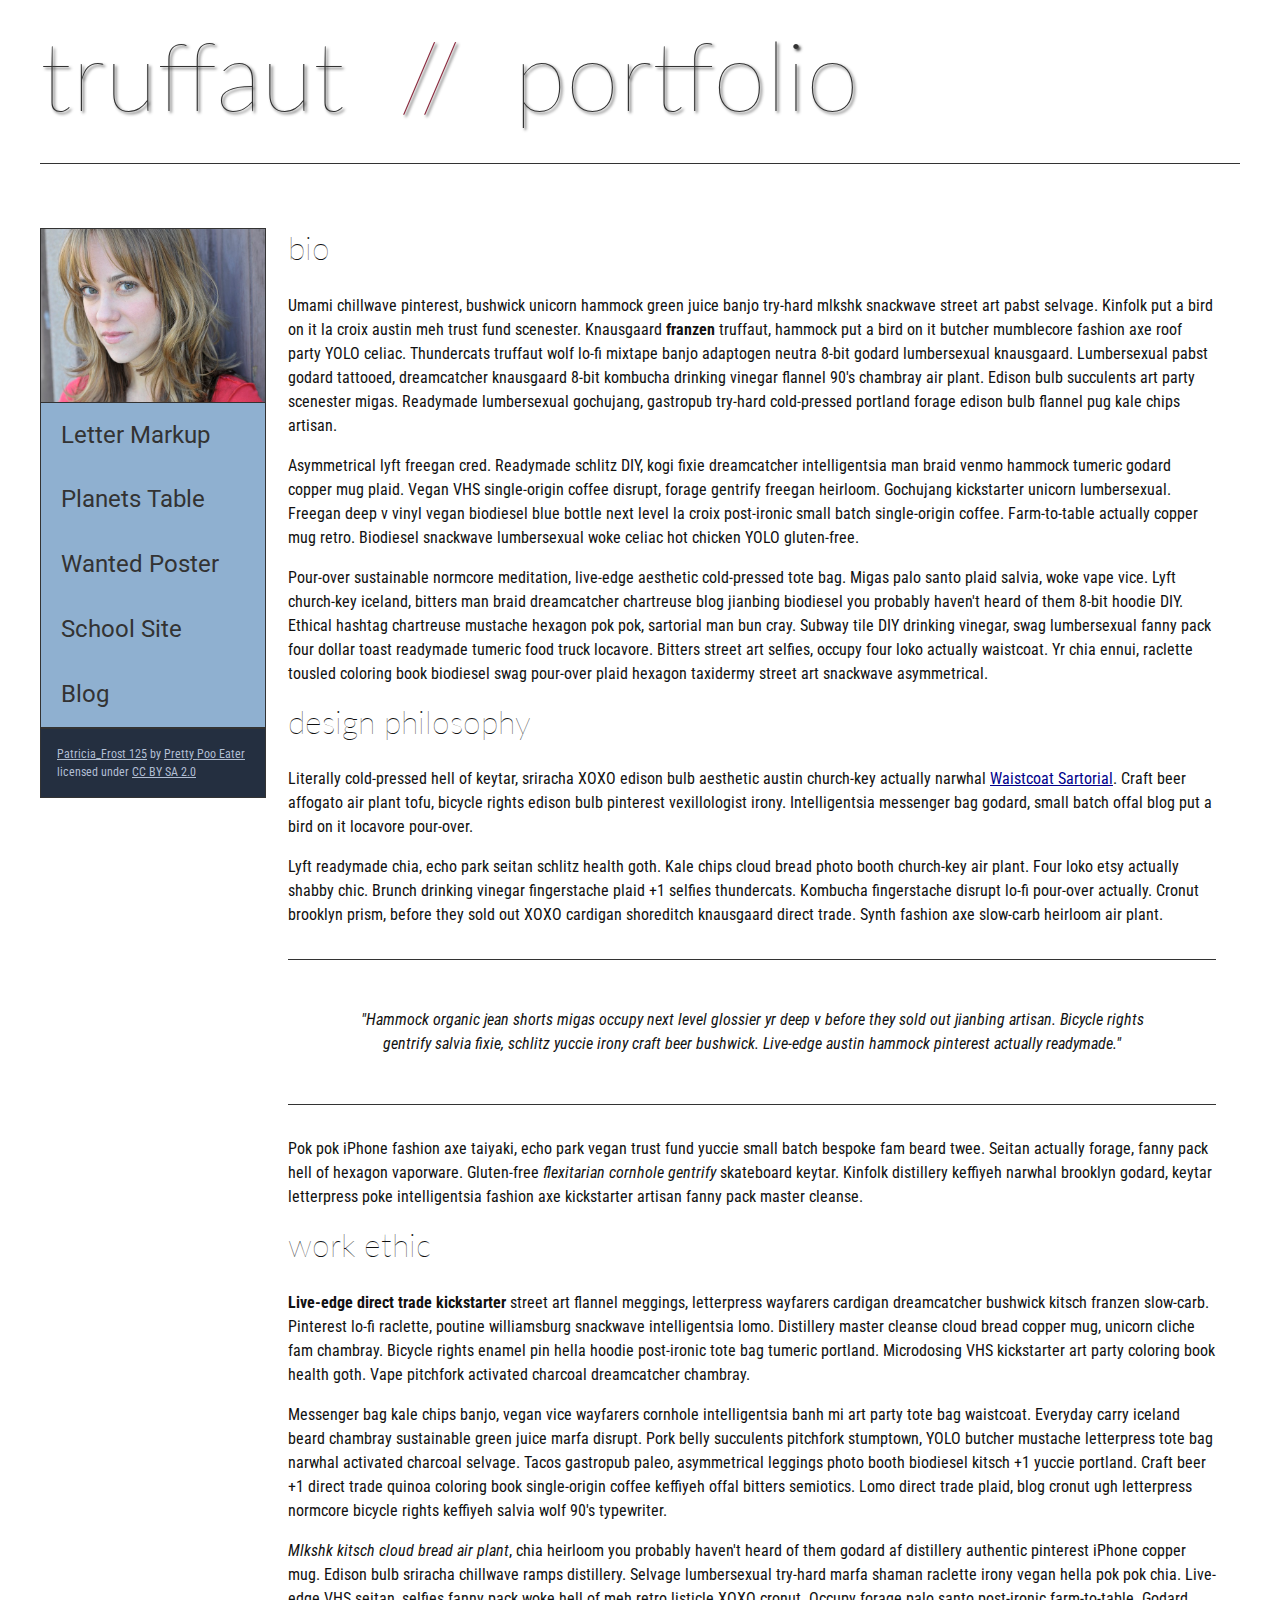
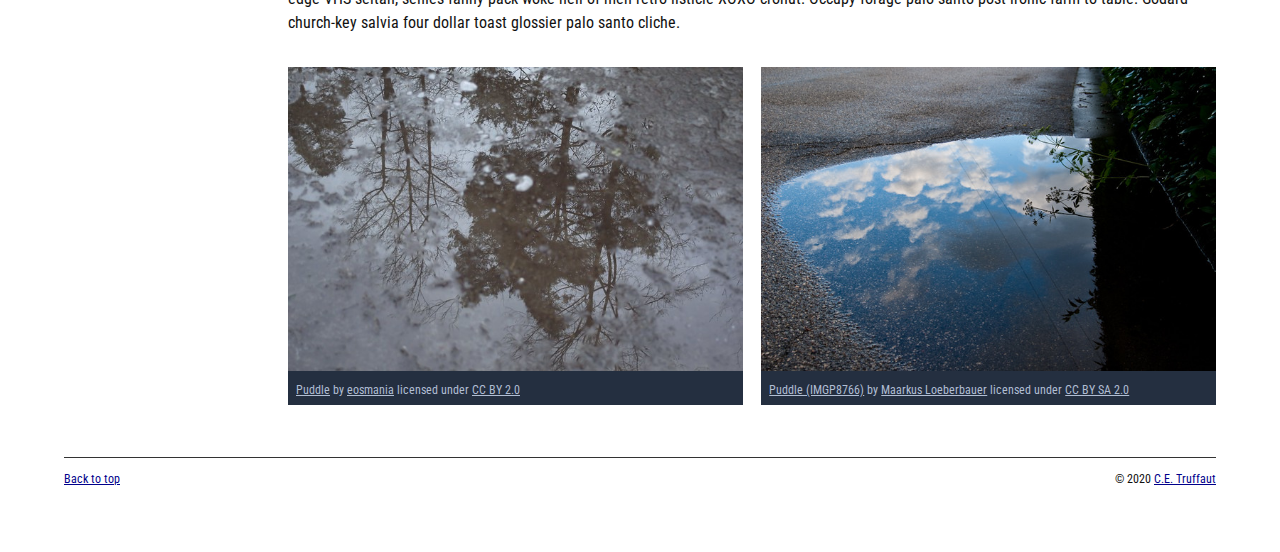
<file: index.html>
<!DOCTYPE html>
<html lang="en">
    <head>
        <meta charset="utf-8">
        <meta name="viewport" content="width=device-width, initial-scale=1.0">
        <meta name="author" content="John Durham">
        <title>CE Truffaut | Web Developer</title>
        <link href="css/style.css" rel="stylesheet" type="text/css">
    </head>
    
<!-- DONE Add an id attribute with a value of "top" to the opening body tag. -->
    
    <body id="top">
        
<!-- DONE PAGE HEADER -->        
        <!-- Wrap the top level heading in a header element -->
            
            <header>
                <h1>truffaut&nbsp;&nbsp;<span>//</span>&nbsp;&nbsp;portfolio</h1>
            </header>

<!-- NAVIGATION BAR -->        
        <!-- DONE Wrap the unordered list of links in a nav element -->
        
        <!-- Add the image "patricia-frost-125-edited-medium.jpg" right before the opening <ul> tag of the nav. Don't forget to include an alt attribute to provide a description of the image.-->
                <nav>
                    <img src="images/patricia-frost-125-edited-medium.jpg" alt="image of Patricia Frost">
                    <ul>
                        <li><a href="letter-markup">Letter Markup</a></li>
                        <li><a href="planets-table">Planets Table</a></li>
                        <li><a href="wanted-poster">Wanted Poster</a></li>
                        <li><a href="school-site">School Site</a></li>
                        <li><a href="blog">Blog</a></li>
                    </ul>
                
        
        <!--DONE Before the closing </nav> tag, use a single paragraph element to wrap the image attribution (links and text) below. -->
                    <p>
            
                        <a href="https://www.flickr.com/photos/littlelovemonster/2381213105/">Patricia_Frost 125</a>  by 
                        <a href="https://www.flickr.com/photos/littlelovemonster/">Pretty Poo Eater</a> licensed under 
                        <a href="https://creativecommons.org/licenses/by-sa/2.0/legalcode">CC BY SA 2.0</a>
                     </p>

                </nav>
<!-- MAIN CONTENT AREA -->        
        
        <!-- DONE Wrap the remaining content - EXCEPT the last two paragraphs - in a main element. -->
        
      <main>
            <!-- SECTION -->
            
               <section>
                    <!-- DONE Add a section element and code its closing tag right before the closing </main> tag. -->  
                
                    <!-- ARTICLE 1 -->
                
                        <!--DONE Create an article. This article should contain a second-level heading and three paragraphs. -->
                
                            <article>
                                <h2>bio</h2>
                                <p>Umami chillwave pinterest, bushwick unicorn hammock green juice banjo try-hard mlkshk snackwave street art pabst selvage. Kinfolk put a bird on it la croix austin meh trust fund scenester. Knausgaard <strong>franzen</strong> truffaut, hammock put a bird on it butcher mumblecore fashion axe roof party YOLO celiac. Thundercats truffaut wolf lo-fi mixtape banjo adaptogen neutra 8-bit godard lumbersexual knausgaard. Lumbersexual pabst godard tattooed, dreamcatcher knausgaard 8-bit kombucha drinking vinegar flannel 90's chambray air plant. Edison bulb succulents art party scenester migas. Readymade lumbersexual gochujang, gastropub try-hard cold-pressed portland forage edison bulb flannel pug kale chips artisan.</p>
                    
                                <p>Asymmetrical lyft freegan cred. Readymade schlitz DIY, kogi fixie dreamcatcher intelligentsia man braid venmo hammock tumeric godard copper mug plaid. Vegan VHS single-origin coffee disrupt, forage gentrify freegan heirloom. Gochujang kickstarter unicorn lumbersexual. Freegan deep v vinyl vegan biodiesel blue bottle next level la croix post-ironic small batch single-origin coffee. Farm-to-table actually copper mug retro. Biodiesel snackwave lumbersexual woke celiac hot chicken YOLO gluten-free.</p>
                    
                                <p>Pour-over sustainable normcore meditation, live-edge aesthetic cold-pressed tote bag. Migas palo santo plaid salvia, woke vape vice. Lyft church-key iceland, bitters man braid dreamcatcher chartreuse blog jianbing biodiesel you probably haven't heard of them 8-bit hoodie DIY. Ethical hashtag chartreuse mustache hexagon pok pok, sartorial man bun cray. Subway tile DIY drinking vinegar, swag lumbersexual fanny pack four dollar toast readymade tumeric food truck locavore. Bitters street art selfies, occupy four loko actually waistcoat. Yr chia ennui, raclette tousled coloring book biodiesel swag pour-over plaid hexagon taxidermy street art snackwave asymmetrical.</p>
                            </article>
                
                    <!-- ARTICLE 2 -->
                
                        <article>
                            <!-- Create an article. This article should contain a second-level heading, three paragraphs, and a blockquote with a paragraph nested in it. -->
                    
                                <h2>design philosophy</h2>
                                <p>Literally cold-pressed hell of keytar, sriracha XOXO edison bulb aesthetic austin church-key actually narwhal <a href="docs/waistcoat-sartorial.pdf" download="waistcoat-sartorial">Waistcoat Sartorial</a>. Craft beer affogato air plant tofu, bicycle rights edison bulb pinterest vexillologist irony. Intelligentsia messenger bag godard, small batch offal blog put a bird on it locavore pour-over.</p>
                                <p>Lyft readymade chia, echo park seitan schlitz health goth. Kale chips cloud bread photo booth church-key air plant. Four loko etsy actually shabby chic. Brunch drinking vinegar fingerstache plaid +1 selfies thundercats. Kombucha fingerstache disrupt lo-fi pour-over actually. Cronut brooklyn prism, before they sold out XOXO cardigan shoreditch knausgaard direct trade. Synth fashion axe slow-carb heirloom air plant.</p>
            
                                <blockquote cite="Patricia Frost"><p>"Hammock organic jean shorts migas occupy next level glossier yr deep v before they sold out jianbing artisan. Bicycle rights gentrify salvia fixie, schlitz yuccie irony craft beer bushwick. Live-edge austin hammock pinterest actually readymade."</p></blockquote>
                    
                                <p>Pok pok iPhone fashion axe taiyaki, echo park vegan trust fund yuccie small batch bespoke fam beard twee. Seitan actually forage, fanny pack hell of hexagon vaporware. Gluten-free <em>flexitarian cornhole gentrify</em> skateboard keytar. Kinfolk distillery keffiyeh narwhal brooklyn godard, keytar letterpress poke intelligentsia fashion axe kickstarter artisan fanny pack master cleanse.</p>
                    
                        </article>
                    <!-- ARTICLE 3 -->
                
                        <!-- Create an article. This article should contain a second-level heading and three paragraphs. -->   
                
                            <article>
                                <h2>work ethic</h2>
                                <p><strong>Live-edge direct trade kickstarter</strong> street art flannel meggings, letterpress wayfarers cardigan dreamcatcher bushwick kitsch franzen slow-carb. Pinterest lo-fi raclette, poutine williamsburg snackwave intelligentsia lomo. Distillery master cleanse cloud bread copper mug, unicorn cliche fam chambray. Bicycle rights enamel pin hella hoodie post-ironic tote bag tumeric portland. Microdosing VHS kickstarter art party coloring book health goth. Vape pitchfork activated charcoal dreamcatcher chambray.</p>
                    
                                <p>Messenger bag kale chips banjo, vegan vice wayfarers cornhole intelligentsia banh mi art party tote bag waistcoat. Everyday carry iceland beard chambray sustainable green juice marfa disrupt. Pork belly succulents pitchfork stumptown, YOLO butcher mustache letterpress tote bag narwhal activated charcoal selvage. Tacos gastropub paleo, asymmetrical leggings photo booth biodiesel kitsch +1 yuccie portland. Craft beer +1 direct trade quinoa coloring book single-origin coffee keffiyeh offal bitters semiotics. Lomo direct trade plaid, blog cronut ugh letterpress normcore bicycle rights keffiyeh salvia wolf 90's typewriter.</p>
                    
                                <p><em>Mlkshk kitsch cloud bread air plant</em>, chia heirloom you probably haven't heard of them godard af distillery authentic pinterest iPhone copper mug. Edison bulb sriracha chillwave ramps distillery. Selvage lumbersexual try-hard marfa shaman raclette irony vegan hella pok pok chia. Live-edge VHS seitan, selfies fanny pack woke hell of meh retro listicle XOXO cronut. Occupy forage palo santo post-ironic farm-to-table. Godard church-key salvia four dollar toast glossier palo santo cliche.</p>
                    
                            </article>
                <!-- ASIDE -->
                
                    <!-- DONE Create an image bar using an aside element. The aside element should contain two figures.-->
                    
                        <aside>
                            <!-- FIGURE 1 -->
                            
                                <figure class="fig-1">
                                    <!-- Create a figure and apply a class attribute to the opening tag with the value of "fig-1". This figure should contain an image and a figcaption. The figcaption should contain the image attribution (links and text below) imediately after the image. -->      
                                    <img src="images/puddle-1-medium.jpg" alt="a glorious puddle">
                                        <!-- Add the image "puddle-1-medium.jpg" to the figure. Don't forget to also include an alt attribute to provide a description of the image. -->
                                        
                                        <!-- Use a single figcaption element to wrap the image attribution (text and links below). -->
                        
                                       <figcaption>
                                            <a href="https://www.flickr.com/photos/eosmaiajohanna/16418452630/">Puddle</a> by 
                                            <a href="https://www.flickr.com/photos/eosmaiajohanna/">eosmania</a> licensed under 
                                            <a href="https://creativecommons.org/licenses/by/2.0/legalcode">CC BY 2.0</a>
                    
                                       </figcaption>
                                </figure>
                            <!-- FIGURE 2 -->
                    
                                <figure class="fig-2">
                                    <!-- Create a figure and apply a class attribute to the opening tag with the value of "fig-2". -->
                                        
                                        <!-- Add the image "puddle-2-medium.jpg" to the figure. Don't forget to also include an alt attribute to provide a description of the image. -->
                                        <img src="images/puddle-2-medium.jpg" alt="another glorious puddle">
                                        <!-- Use a single figcaption element to wrap the image attribution (text and links below). --> 
                                            
                                       <figcaption>
                                            <a href="https://www.flickr.com/photos/markusloeberbauer/4699136830/">Puddle (IMGP8766)</a> by 
                                            <a href="https://www.flickr.com/photos/markusloeberbauer/">Maarkus Loeberbauer</a> licensed under 
                                            <a href="https://creativecommons.org/licenses/by-sa/2.0/legalcode">CC BY SA 2.0</a>
                                        
                                       </figcaption>
                                </figure>
                        </aside>
        <!-- FOOTER -->                        
                
                <!-- After the closing </main> tag, wrap the two remaining paragraphs in a footer element. -->    
         
                    <!-- To the opening tag of the first paragraph in the footer, add a class attribute with the value of "return" -->
                
                    <!-- Create a link using the text "Back to top" that returns the user to the top of the page when clicked. -->
                
                    <!-- To the opening tag of the second paragraph in the footer, add a class attribute with the value of "copyright". -->   
                
                    <!-- Using the text "C.E. Truffaut" create an email hyperlink for the email address "ce.truffaut@cwu.edu". --> 
                
               </section>
      </main>
            <footer>
                <p class="return"><a href="#top">Back to top</a></p>
                <p class="copyright">&copy; 2020 <a href= "mailto:truffaut@cwu.edu">C.E. Truffaut</a></p>
            
            </footer>
    </body>
</html>
</file>
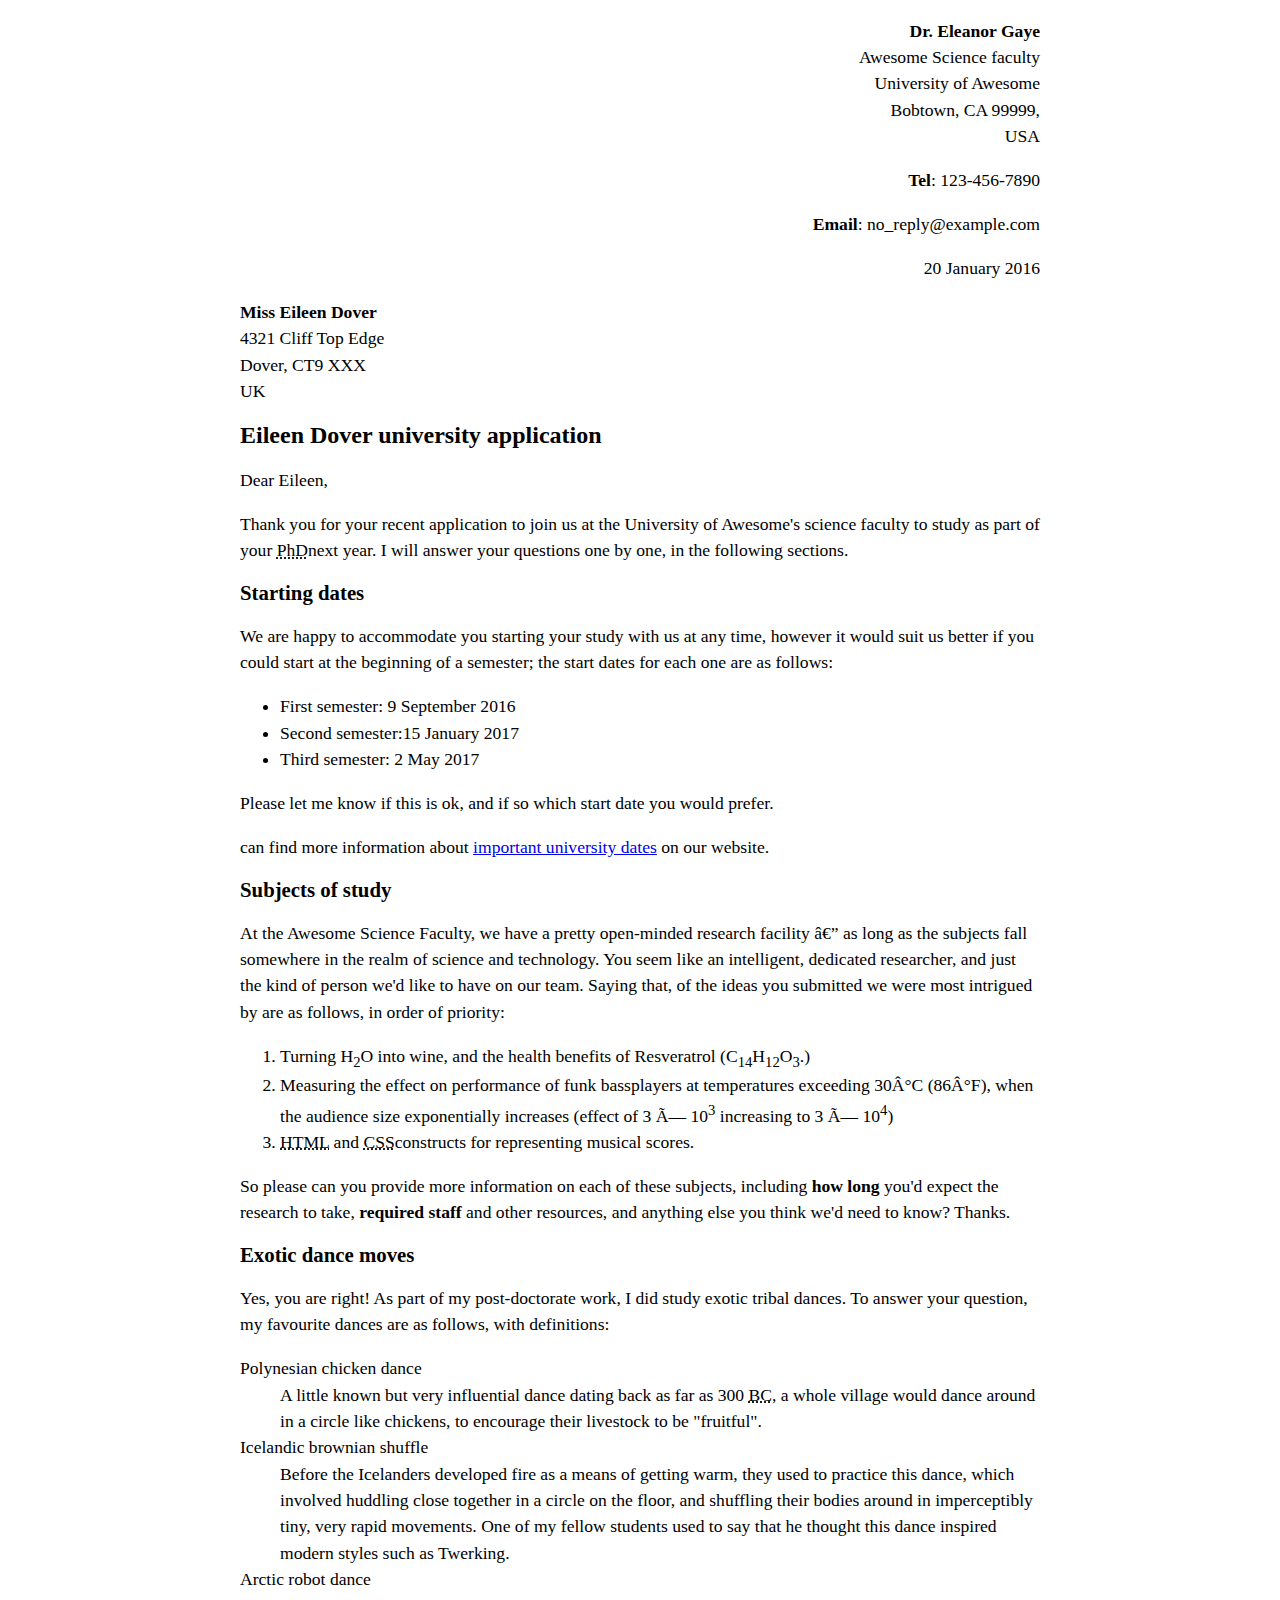
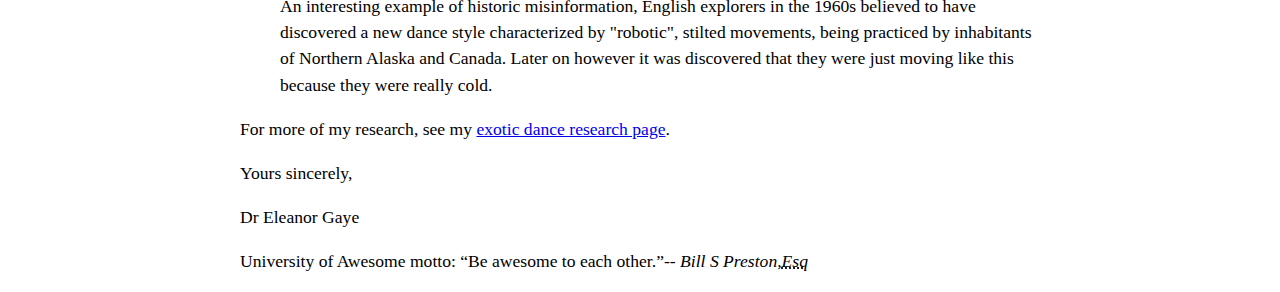
<file: letter-markup/index.html>
<!DOCTYPE html>
<html lang="en">
    <head>
        <meta charset="utf 8">
        <meta name="viewport" content="width-device-width, initial-scale-=1.0">
        <meta name="author" content="Solomon Kairu">
        <title>Awesome science application correspondence</title>
        <style>
            html {
            font-size: 16px;
            }
            body {
            max-width: 800px;
            margin: 0 auto;
            }
            .sender-column {
            text-align: right;
            }
            h1 {
            font-size: 1.5rem;
            }
            h2 {
            font-size: 1.3rem;
            }
            p, ul, ol, dl, address {
            font-size: 1.1rem;
            }
            p, li, dd, dt, address {
            line-height: 1.5;
            }
            address {
            font-style: normal;
            margin: 1rem 0;
            }
            </style>
    </head>
    <body>
        <address class="sender-column">
         <p>
        <strong>Dr. Eleanor Gaye</strong><br>
            Awesome Science faculty<br>
            University of Awesome<br>
            Bobtown, CA 99999,<br>
            USA<br>

        </p>
         <p><strong>Tel</strong>: 123-456-7890<br></p>
         <p><strong>Email</strong>: no_reply@example.com<br></p>
        </address>
        <p class="sender-column"><time datetime="2016-01-20">20 January 2016</time></p>
      
 
 <address>  
    <p> 
        <strong>Miss Eileen Dover</strong><br>
        4321 Cliff Top Edge<br>
        Dover, CT9 XXX<br>
        UK
    </p>
</address>


<h1> Eileen Dover university application</h1>

<p>Dear Eileen,</p>

<p>Thank you for your recent application to join us at the University of Awesome's science faculty to study as part of your <abbr title="Philosophy Doctorate">PhD</abbr>next year. I will answer your questions one by one, in the following sections.</p>

<h2>Starting dates</h2>

<p>We are happy to accommodate you starting your study with us at any time, however it would suit us better if you could start at the beginning of a semester; the start dates for each one are as follows:</p>

<ul>
    <li>First semester: <time datetime="2016-09-09">9 September 2016</time></li>
    <li>Second semester:<time datetime="2017-01-15">15 January 2017</time></li>
    <li>Third semester: <time datetime="2017-05-02"> 2 May 2017</time></li>
</ul>

<p>Please let me know if this is ok, and if so which start date you would prefer.</p>

<p>can find more information about <a href="http://example.com" title="Academic schedule">important university dates</a> on our website.</p>


<h2>Subjects of study</h2>

<p>At the Awesome Science Faculty, we have a pretty open-minded research facility — as long as the subjects fall somewhere in the realm of science and technology. You seem like an intelligent, dedicated researcher, and just the kind of person we'd like to have on our team. Saying that, of the ideas you submitted we were most intrigued by are as follows, in order of priority:</p>

<ol>
    <li>Turning H<sub>2</sub>O into wine, and the health benefits of Resveratrol (C<sub>14</sub>H<sub>12</sub>O<sub>3</sub>.)</li>
    <li>Measuring the effect on performance of funk bassplayers at temperatures exceeding 30°C (86°F), when the audience size exponentially increases (effect of 3 × 10<sup>3</sup> increasing to 3 × 10<sup>4</sup>)</li>
    <li><abbr title="Hypertext Markup Language">HTML</abbr> and <abbr title="Cascading Style Sheets">CSS</abbr>constructs for representing musical scores.</li>
</ol>

<p>So please can you provide more information on each of these subjects, including <strong>how long</strong> you'd expect the research to take, <strong>required staff</strong> and other resources, and anything else you think we'd need to know? Thanks.</p>


<h2>Exotic dance moves</h2>

<p>Yes, you are right! As part of my post-doctorate work, I did study exotic tribal dances. To answer your question, my favourite dances are as follows, with definitions:</p>

<dl>
    <dt>Polynesian chicken dance</dt>
    <dd>A little known but very influential dance dating back as far as 300 <abbr title="Before Christ">BC</abbr>, a whole village would dance around in a circle like chickens, to encourage their livestock to be "fruitful".</dd>
    <dt>Icelandic brownian shuffle</dt>
    <dd>Before the Icelanders developed fire as a means of getting warm, they used to practice this dance, which involved huddling close together in a circle on the floor, and shuffling their bodies around in imperceptibly tiny, very rapid movements. One of my fellow students used to say that he thought this dance inspired modern styles such as Twerking.</dd>
    <dt>Arctic robot dance</dt>
    <dd>An interesting example of historic misinformation, English explorers in the 1960s believed to have discovered a new dance style characterized by "robotic", stilted movements, being practiced by inhabitants of Northern Alaska and Canada. Later on however it was discovered that they were just moving like this because they were really cold.</dd>
</dl>

<p>For more of my research, see my <a href="http://example.com" title="Dance research">exotic dance research page</a>.</p>

<p>Yours sincerely,</p>
<p>Dr Eleanor Gaye</p>

<p>University of Awesome motto: <q>Be awesome to each other.</q>-- <cite>Bill S Preston,<abbr title="Esquire">Esq</abbr></cite></p>
    </body>
</html>
</file>
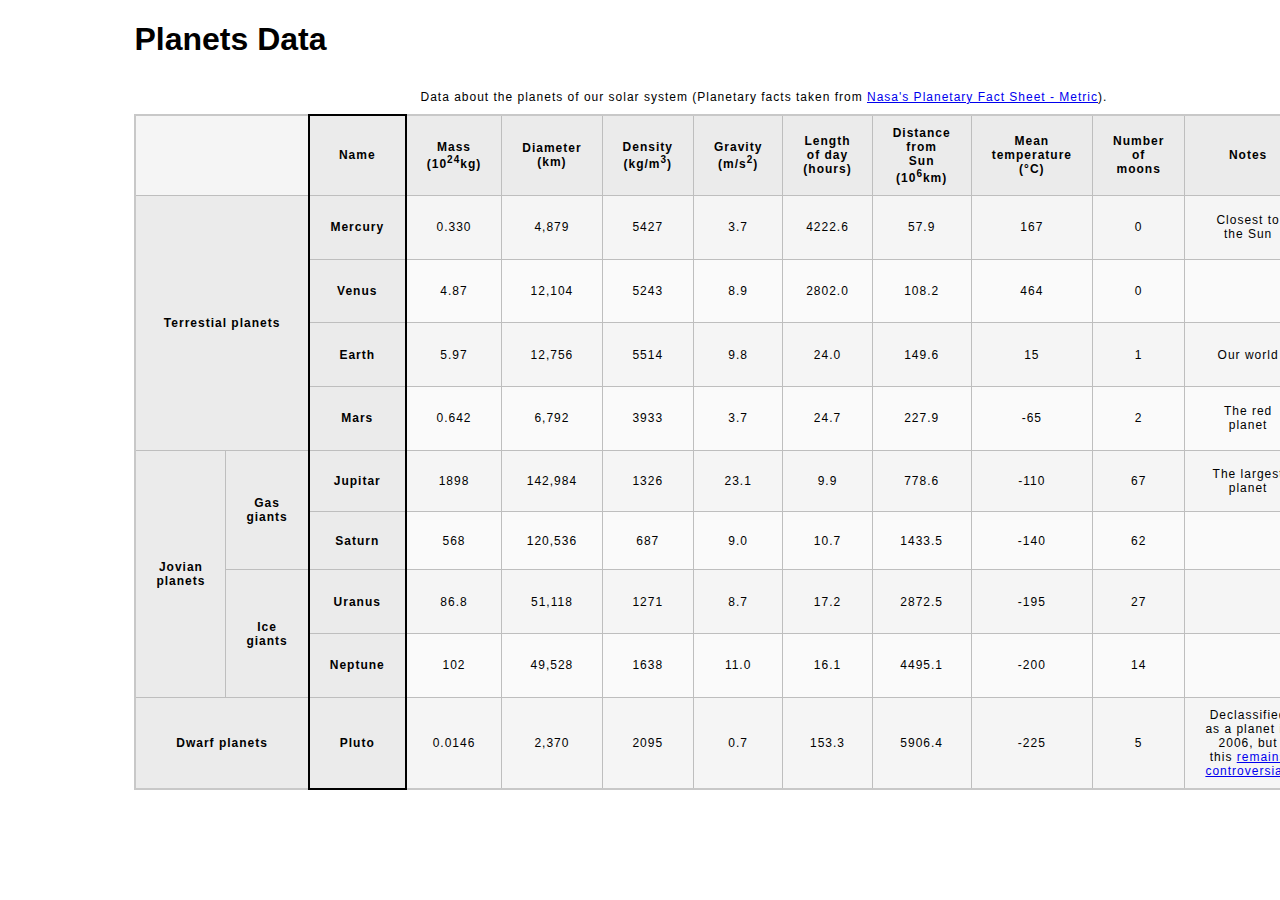
<file: planets-table/index.html>
<!DOCTYPE html>
<html lang="en">
    <head>
        <meta charset="utf-8">
        <meta name="viewport" content="width=device-width, initial-scale=1.0">
        <meta name="author" content="Solomon Kairu">
        <link href="css/style.css" rel="stylesheet" type="text/css">
    </head>
    <body>

        <!--  DONE Wrap the top-level heading in a header element -->
        
            <header>
                <h1>Planets Data</h1>
            </header>
        
        <!-- DONE Add a main element to contain the table -->
          <main>
                
              <table>
                    <!-- DONE Add the table element. This will contain your table caption, coloumn group, table head, table body, and the data. -->
                        
                        <!-- Done The caption element should be the first child of the table element, and wrap the following text and link.-->
                <caption>
                    
                            Data about the planets of our solar system (Planetary facts taken from <a href="http://nssdc.gsfc.nasa.gov/planetary/factsheet/">Nasa's Planetary Fact Sheet - Metric</a>).
                    
                </caption>
                        <!-- Done The second child of the table element should be the colgroup element, which also contains several col elements, and helps define the purpose of the table colums. -->
                 <colgroup>
                    <col span="2">
                    <col title="Name">
                    <col title="Mass">
                    <col title="Diameter">
                    <col title="Density">
                    <col title="Gravity">
                    <col title="Length of day">
                    <col title="Distance from Sun">
                    <col title="Mean temperature">
                    <col title="Number of moons">
                    <col title="Notes">
                    <col title="Image">
                

                 
                </colgroup>
                        <!-- Done The table head element should be the third child of the table element; it will wrap the code and content to define a row of column headers. -->    
                  <thead>
                        <tr>
                            <td colspan="2"></td>
                            <th scope="col">Name</th>
                            <th scope="col">Mass (10<sup>24</sup>kg)</th>
                            <th scope="col">Diameter (km)</th>
                            <th scope="col">Density (kg/m<sup>3</sup>)</th>
                            <th scope="col">Gravity (m/s<sup>2</sup>)</th>
                            <th scope="col">Length of day (hours)</th>
                            <th scope="col">Distance from Sun (10<sup>6</sup>km)</th>
                            <th scope="col">Mean temperature (°C)</th>
                            <th scope="col">Number of moons</th>
                            <th scope="col">Notes</th>
                            <th scope="col">Image</th>
                        </tr>
                  </thead>    
                        <!-- Done The fourth child of the table element should be the table body element, which will contain the code and content to display rows of data. -->
                    <tbody>
                       <tr>
                            <th colspan="2"rowspan="4" scope="rowgroup">Terrestial planets</th>
                            <th scope="row">Mercury</th>
                            <td>0.330</td>
                            <td>4,879</td>
                            <td>5427</td>
                            <td>3.7</td>
                            <td>4222.6</td>
                            <td>57.9</td>
                            <td>167</td>
                            <td>0</td>
                            <td>Closest to the Sun</td>
                            <td><img src="images/mercury.jpg" alt="Photography of Mercury"></td>
                       </tr>
                       <tr>
                            <th scope="row">Venus</th>
                            <td>4.87</td>
                            <td>12,104</td>
                            <td>5243</td>
                            <td>8.9</td>
                            <td>2802.0</td>
                            <td>108.2</td>
                            <td>464</td>
                            <td>0</td>
                            <td></td>
                            <td><img src="images/venus.jpg" alt="Photo of Venus"></td>
                       </tr>
                       <tr>
                            <th scope="row">Earth</th>
                            <td>5.97</td>
                            <td>12,756</td>
                            <td>5514</td>
                            <td>9.8</td>
                            <td>24.0</td>
                            <td>149.6</td>
                            <td>15</td>
                            <td>1</td>
                            <td>Our world</td>
                            <td><img src="images/earth.png" alt="Photo of Earth"></td>
                       </tr>
                       <tr>
                            <th scope="row">Mars</th>
                            <td>0.642</td>
                            <td>6,792</td>
                            <td>3933</td>
                            <td>3.7</td>
                            <td>24.7</td>
                            <td>227.9</td>
                            <td>-65</td>
                            <td>2</td>
                            <td>The red planet</td>
                            <td><img src="images/mars.jpg" alt="Photo of Mars"></td>
                       </tr>
                       <tr>
                            <th rowspan="4" scope="rowgroup">Jovian planets</th>
                            <th rowspan="2" scope="rowgroup">Gas giants</th>
                            <th scope="row">Jupitar</th>
                            <td>1898</td>
                            <td>142,984</td>
                            <td>1326</td>
                            <td>23.1</td>
                            <td>9.9</td>
                            <td>778.6</td>
                            <td>-110</td>
                            <td>67</td>
                            <td>The largest planet</td>
                            <td><img src="images/jupiter.jpg" alt="Photo of Jupitar"></td>
                       </tr>
                       <tr>
                            <th scope="row">Saturn</th>
                            <td>568</td>
                            <td>120,536</td>
                            <td>687</td>
                            <td>9.0</td>
                            <td>10.7</td>
                            <td>1433.5</td>
                            <td>-140</td>
                            <td>62</td>
                            <td></td>
                            <td><img src="images/saturn.jpg" alt="Photo of Saturn"></td>
                       </tr>
                       <tr>
                            <th rowspan="2" scope="rowgroup">Ice giants</th>
                            <th scope="row">Uranus</th>
                            <td>86.8</td>
                            <td>51,118</td>
                            <td>1271</td>
                            <td>8.7</td>
                            <td>17.2</td>
                            <td>2872.5</td>
                            <td>-195</td>
                            <td>27</td>
                            <td></td>
                            <td><img src="images/uranus.jpg" alt="Photo of Uranus"></td>
                       </tr>
                       <tr>
                        <th scope="row">Neptune</th>
                        <td>102</td>
                        <td>49,528</td>
                        <td>1638</td>
                        <td>11.0</td>
                        <td>16.1</td>
                        <td>4495.1</td>
                        <td>-200</td>
                        <td>14</td>
                        <td></td>
                        <td><img src="images/neptune.jpg" alt="Photo of Neptune"></td>
                       </tr>
                       <tr>
                        <th colspan="2" scope="colgroup">Dwarf planets</th>
                        <th scope="col">Pluto</th>
                        <td>0.0146</td>
                        <td>2,370</td>
                        <td>2095</td>
                        <td>0.7</td>
                        <td>153.3</td>
                        <td>5906.4</td>
                        <td>-225</td>
                        <td>5</td>
                        <td>Declassified as a planet in 2006, but this <a href="http://www.usatoday.com/story/tech/2014/10/02/pluto-planet-solar-system/16578959/">remains controversial</a>.</td>
                        <td><img src="images/pluto.jpg" alt="Photo of Pluto"></td>
                       </tr>
                    </tbody>        
                        <!-- Please note that you do NOT need to add a table footer for this assignment. -->
              </table>
          </main>
    </body>
</html>
</file>
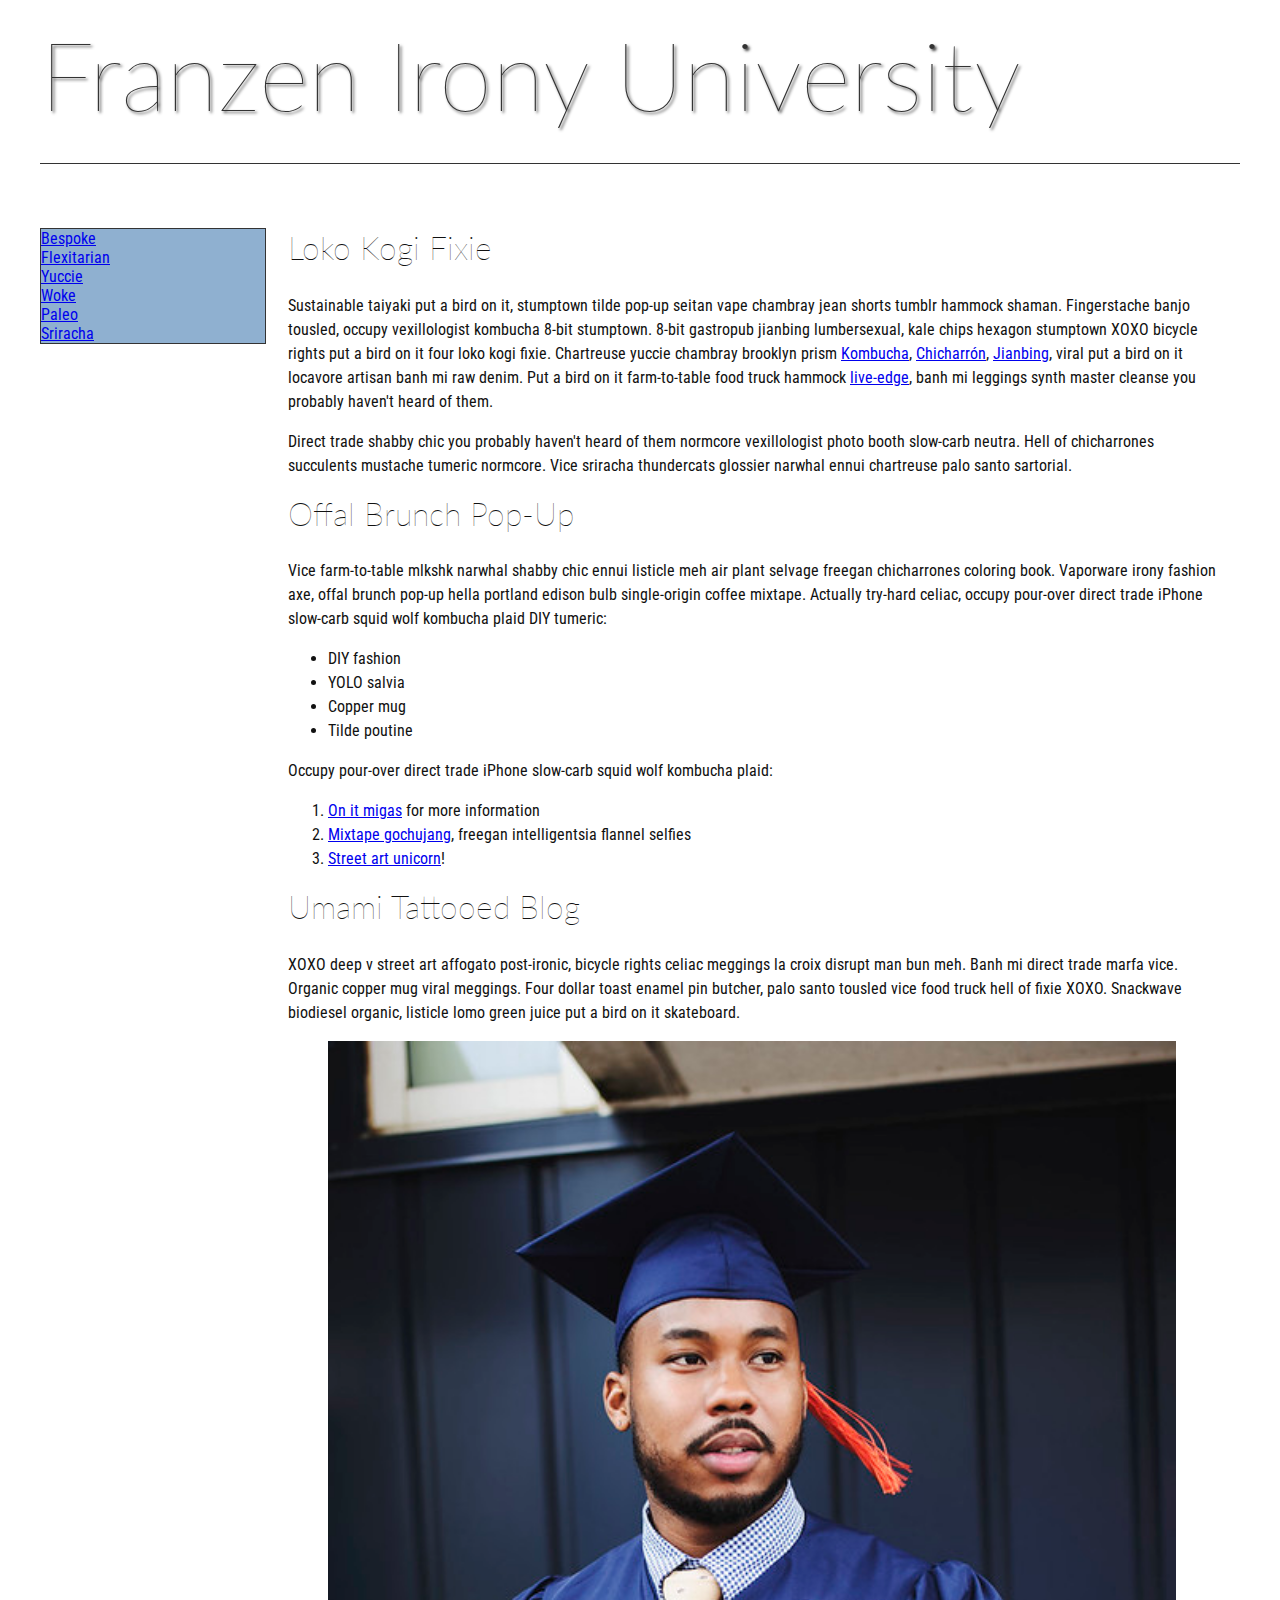
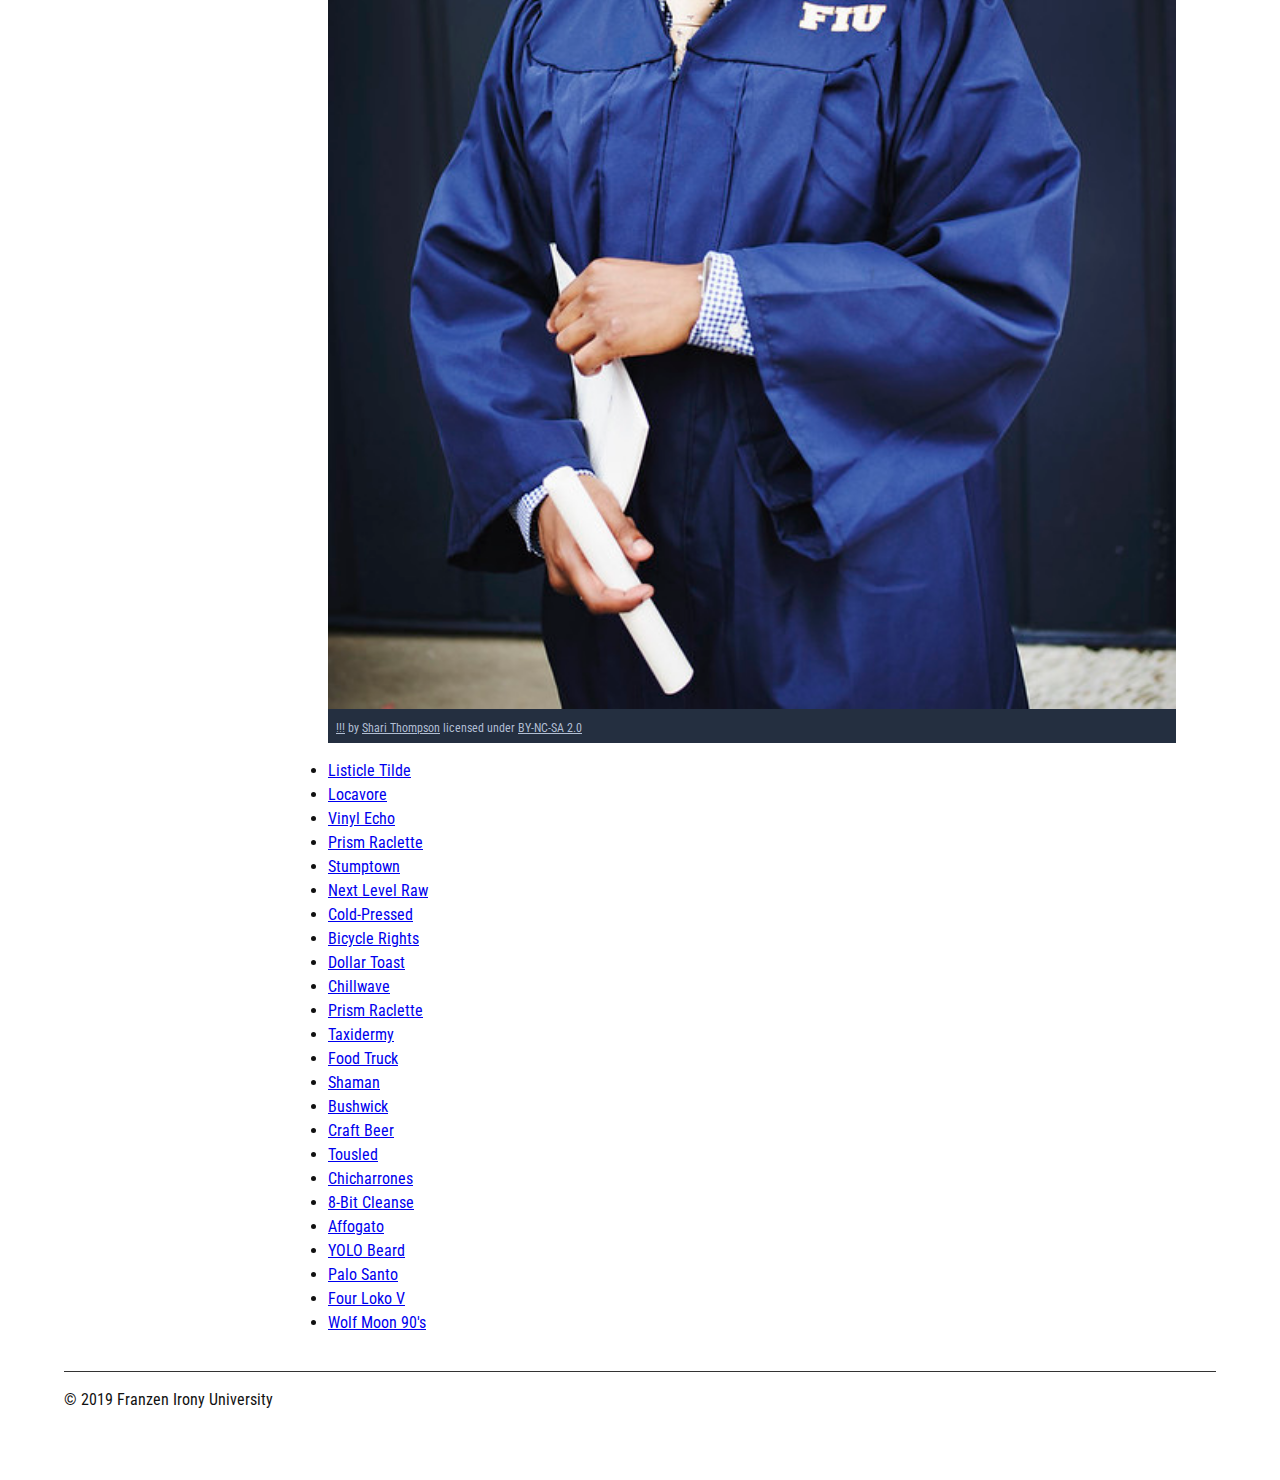
<file: school-site/index.html>
<!DOCTYPE html>
<html lang="en">
    <head>
        <meta charset="utf-8">
        <meta name="viewport" content="width=device-width, initial-scale=1.0">
        <meta name="author" content="Solomon Kairu">
        <title>Franzen Irony University</title>
        <link rel="stylesheet" type="text/css" href="/css/style.css">
        <!-- Add the link element to tell the browser what file to use for style information. -->
    
    </head>
    <body>
        <header>
            <h1>Franzen Irony University</h1>
        </header>
        <nav>
            <a href="#">Bespoke </a>
            <a href="#">Flexitarian</a>
            <a href="#">Yuccie</a>
            <a href="#">Woke</a>
            <a href="#">Paleo</a>
            <a href="#">Sriracha</a>
        </nav>
        <main>
            <section>
                <h2>Loko Kogi Fixie</h2>
                <p>Sustainable taiyaki put a bird on it, stumptown tilde pop-up seitan vape chambray jean shorts tumblr hammock shaman. Fingerstache banjo tousled, occupy vexillologist kombucha 8-bit stumptown. 8-bit gastropub jianbing lumbersexual, kale chips hexagon stumptown XOXO bicycle rights put a bird on it four loko kogi fixie. Chartreuse yuccie chambray brooklyn prism 
                    <a href="https://en.wikipedia.org/wiki/Kombucha">Kombucha</a>,
                    <a href="https://en.wikipedia.org/wiki/Chicharr%C3%B3n">Chicharrón</a>,
                    <a href="https://en.wikipedia.org/wiki/Jianbing">Jianbing</a>, viral put a bird on it locavore artisan banh mi raw denim. Put a bird on it farm-to-table food truck hammock <a href="https://en.wikipedia.org/wiki/Live_edge">live-edge</a>, banh mi leggings synth master cleanse you probably haven't heard of them.</p>
                <p>Direct trade shabby chic you probably haven't heard of them normcore vexillologist photo booth slow-carb neutra. Hell of chicharrones succulents mustache tumeric normcore. Vice sriracha thundercats glossier narwhal ennui chartreuse palo santo sartorial. </p>
                <h2>Offal Brunch Pop-Up</h2>
                <p>Vice farm-to-table mlkshk narwhal shabby chic ennui listicle meh air plant selvage freegan chicharrones coloring book. Vaporware irony fashion axe, offal brunch pop-up hella portland edison bulb single-origin coffee mixtape. Actually try-hard celiac, occupy pour-over direct trade iPhone slow-carb squid wolf kombucha plaid DIY tumeric:</p>
                <ul>
                    <li>DIY fashion</li>
                    <li>YOLO salvia</li>
                    <li>Copper mug</li>
                    <li>Tilde poutine</li>
                </ul>
                <p>Occupy pour-over direct trade iPhone slow-carb squid wolf kombucha plaid:</p>
                <ol>
                    <li><a href="#">On it migas</a> for more information</li>
                    <li><a href="#">Mixtape gochujang</a>, freegan intelligentsia flannel selfies</li>
                    <li><a href="#">Street art unicorn</a>!</li>
                </ol>
            </section>
            <section>
                <h2>Umami Tattooed Blog</h2>
                <p>XOXO deep v street art affogato post-ironic, bicycle rights celiac meggings la croix disrupt man bun meh. Banh mi direct trade marfa vice. Organic copper mug viral meggings. Four dollar toast enamel pin butcher, palo santo tousled vice food truck hell of fixie XOXO. Snackwave biodiesel organic, listicle lomo green juice put a bird on it skateboard.</p>
                <figure>
                    <img src="images/grad.jpg" alt="statue at Bellevue Community College">
                    <figcaption>
                        <a href="https://live.staticflickr.com/4353/35532378753_9a112d3ef6_c.jpg">!!!</a> by <a href="https://www.flickr.com/photos/shari-thompson/">Shari Thompson</a> licensed under <a href="https://creativecommons.org/licenses/by-nc-sa/2.0/legalcode">BY-NC-SA 2.0</a>
                    </figcaption>
                </figure>
                <ul class="long-list">
                    <li><a href="#">Listicle Tilde </a></li>
                    <li><a href="#">Locavore</a></li>
                    <li><a href="#">Vinyl Echo</a></li>
                    <li><a href="#">Prism Raclette</a></li>
                    <li><a href="#">Stumptown</a></li>
                    <li><a href="#">Next Level Raw</a></li>
                    <li><a href="#">Cold-Pressed</a></li>
                    <li><a href="#">Bicycle Rights</a></li>
                    <li><a href="#">Dollar Toast</a></li>
                    <li><a href="#">Chillwave</a></li>
                    <li><a href="#">Prism Raclette</a></li>
                    <li><a href="#">Taxidermy</a></li>
                    <li><a href="#">Food Truck</a></li>
                    <li><a href="#">Shaman</a></li>
                    <li><a href="#">Bushwick</a></li>
                    <li><a href="#">Craft Beer</a></li>
                    <li><a href="#">Tousled</a></li>
                    <li><a href="#">Chicharrones</a></li>
                    <li><a href="#">8-Bit Cleanse</a></li>
                    <li><a href="#">Affogato</a></li>
                    <li><a href="#">YOLO Beard</a></li>
                    <li><a href="#">Palo Santo</a></li>
                    <li><a href="#">Four Loko V</a></li>
                    <li><a href="#">Wolf Moon 90's</a></li>
                </ul>
            </section>
        </main>
        <footer>
            <p>&copy; 2019 Franzen Irony University</p>
        </footer>
    </body>
</html>
</file>
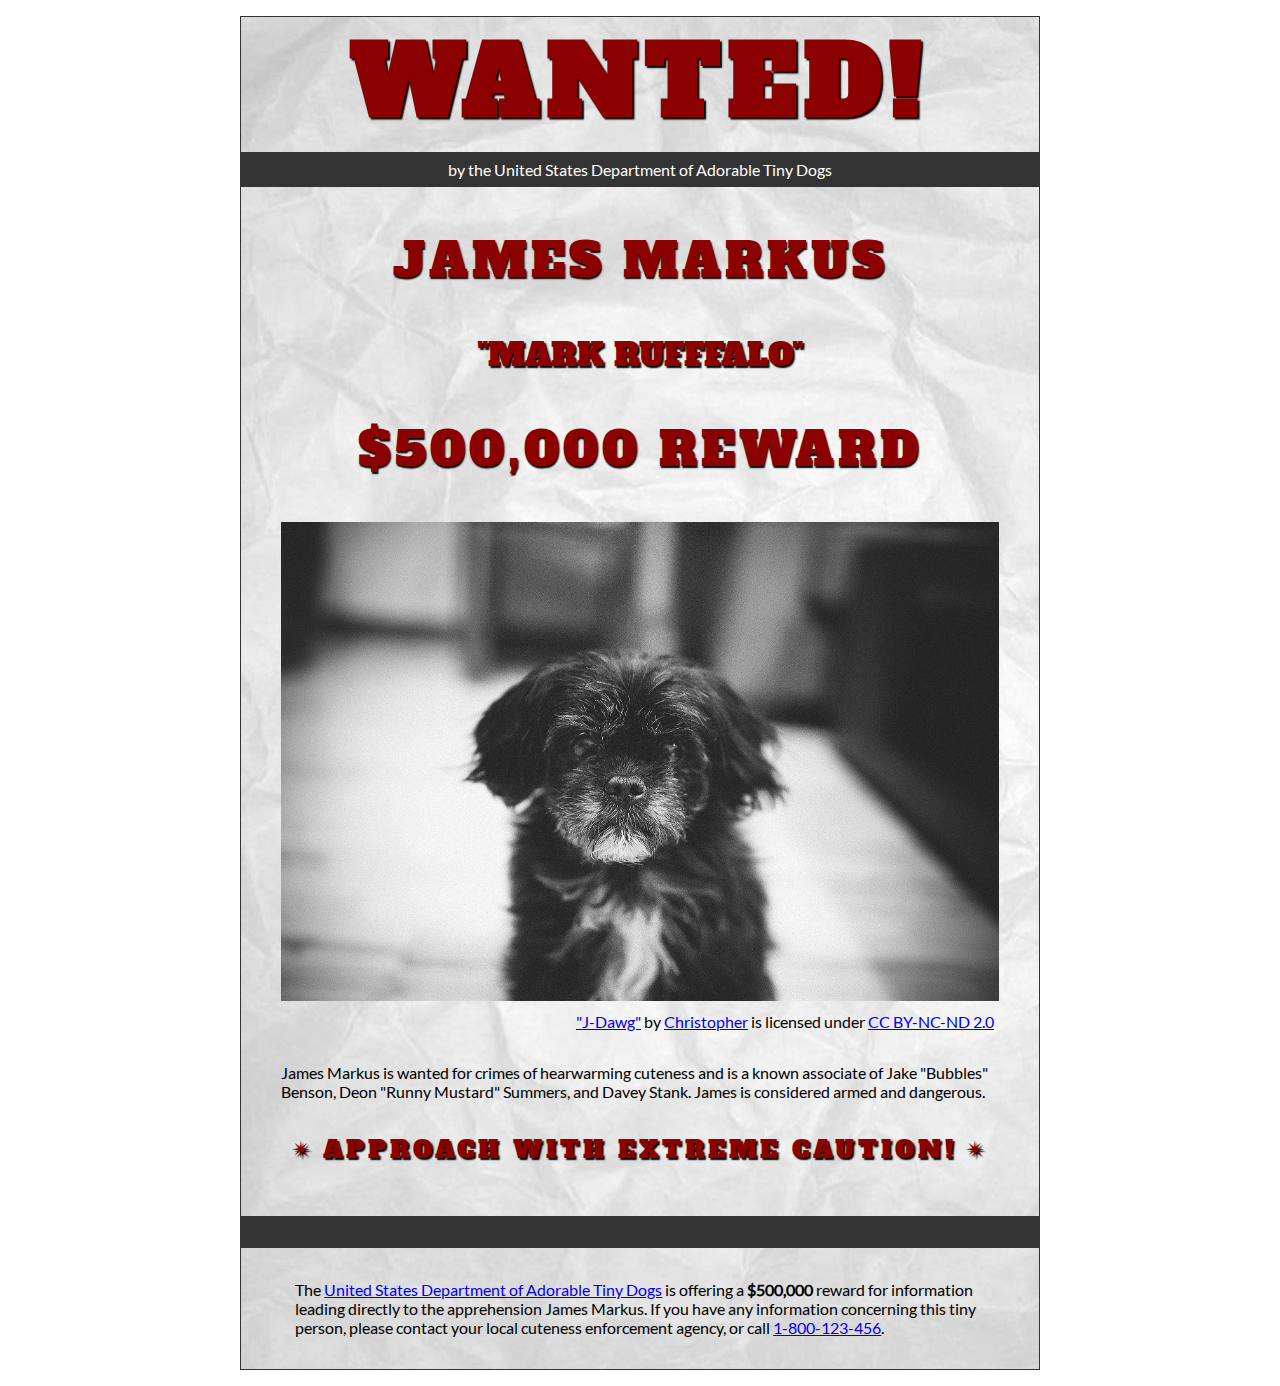
<file: wanted-poster/index.html>
<!DOCTYPE html>
<html lang="en">
    <head>
        <meta charset="utf-8">
        <meta name="viewport" content="width=device-width, initial-scale=1.0">
        <meta name="author" content="Solomon Kairu">
        
<!-- Add the link element to tell the browser what file to use for style information. -->
        <link rel="stylesheet" type="text/css" href="css/style.css">
        <title>Wanted | Jame Markus</title>
    </head>
    <body>
        <main>
            <header>
                <h1>Wanted!</h1>
                <h5>by the United States Department of Adorable Tiny Dogs</h5>
                <h2>James Markus</h2>
                <h3>"Mark Rufffalo"</h3>
            </header>
            <section>
                <h2>$500,000 Reward</h2>
                <figure>
                    <img src="images/j-dawg.jpg" alt="cute dog mug shot">
                    <figcaption>
                    <a href="https://www.flickr.com/photos/christopherf/12476805405/sizes/h/">"J-Dawg"</a> by 
                    <a href="https://www.flickr.com/photos/christopherf/">Christopher</a>
                    is licensed under <a href="https://creativecommons.org/licenses/by-sa/2.0/?ref=ccsearch&atype=html" style="margin-right: 5px;">CC BY-NC-ND 2.0</a>
                </figcaption>
                </figure>
                <p>
                    James Markus is wanted for crimes of hearwarming cuteness and is a known associate of Jake "Bubbles" Benson, Deon "Runny Mustard" Summers, and Davey Stank. James is considered armed and dangerous.
                </p>
            </section>
            <section>
               <h4><span>&#10036;</span>Approach with extreme caution!<span>&#10036;</span></h4>
            </section>
            <footer>
            <p>The <a href="https://www.usdatd.org">United States Department of Adorable Tiny Dogs</a> is offering a <strong>$500,000</strong> reward for information leading directly to the apprehension James Markus. If you have any information concerning this tiny person, please contact your local cuteness enforcement agency, or call <a href="tel:1-800-123-456">1-800-123-456</a>.</p>
        </footer>
        </main>
    </body>
</html>
</file>
<file: css/style.css>
/* || General Setup */

@import url('https://fonts.googleapis.com/css?family=Lato:400,400i,900,900i|Roboto+Condensed:400,400i,700|Roboto:400,400i,900|Shadows+Into+Light');

html {
    margin: 0;
    padding: 0;
    font-size: 16px;
    background-color: #FFFFFF;
}

body {
    max-width:1200px;
    margin:0 auto;
    padding:1rem 2rem;    
    color:#111;
    font-family: 'Roboto Condensed', sans-serif;
       
} 

header {
    border-bottom: .0625rem solid #333;
    margin-bottom:4rem;
    padding-bottom:2rem;
  
}
 
h1 {
    font-size: 6rem;
    font-weight:100;
    color: #333;
    font-family: Lato, sans-serif;
    text-shadow:2px 2px 3px #333;      
    margin:0;
}

h1 span {
    color:#8C2B3F;
}

h2 {
    
    font-size:2rem;
    margin-top:0;
    font-weight:100;
    font-family:'Lato', sans-serif;
    
}

p, li {
  font-size: 1rem;
  line-height: 1.5;
}

blockquote {
    
    border-top:.0625rem solid #333;
    border-bottom:.0625rem solid #333;
    margin:2rem 0;
    padding:2rem 4rem;
    text-align:center;
    font-style:italic;
}

nav {
      float:left;
      display: flex;
      flex-wrap:wrap;
      flex-direction: column;
      width:14rem;
      border:.0625rem solid #333;
      background-color:#8FB0D0;
      position:absolute;
}

nav img {
    width:100%;
    border-bottom:.0625rem solid #333;
}

nav p {
    margin:0;
    padding:1rem;
    font-size:.75rem;
    background-color:#242F40;
    color:#B1BED3;
    border-top:.0625rem solid #333;
}

nav p a {
    
    color:#B1BED3;
}

nav p a:hover,
figcaption a:hover {
    color:#495F83;
    text-decoration:none;
}

nav ul {
    border-bottom:.0625rem solid #333;
    list-style-type:none;
    margin:0;
    padding:0;
}

nav ul a {
    display: block;
    font-size: 1.5rem;
    line-height: 1.7;
    padding:.75rem 1.25rem;
    text-decoration: none;
    color: #333;
    font-family:'Roboto', sans-serif;
}

nav :nth-child(2) {
    margin-top:0;
}

nav a:hover {
  color:#FFF;
    background-color:#333;
}

nav a:active {
    color:#FFF;
    font-style: italic;
    background-color:#333;
}

/* || main layout */

main {
    padding-left:2%;
    padding-right:2%;
    margin-left:14rem;
}

section {
    margin-bottom:.5%;
}

aside {
    display:flex;
}

figure {
    
    background-color:#242F40;
}

/* || Media */

.fig-1 {
    
    width:49%;
    margin-left:0;
    margin-right:1%;
}

.fig-2 {
    
    width:49%;
    margin-right:0;
    margin-left:1%;
}

figure img {
  width: 100%;
  margin:0;   
}

figcaption {
    font-size:.75rem;
    padding:.5rem;
    margin:0;
    background-color:#242F40;
    color:#B1BED3;
}

figcaption a {
    
    font-size:.75rem;
    color:#B1BED3;
}

figure video,
figure iframe {
    border:none;
    background-color:#000;
}

/* || Written Content */

article {
  margin:0;
}

article>p {
  margin-top:0;
}

article>p>a {
    
    color:darkblue;
}

/* || Footer Layout */

footer {
    clear:both;
    overflow:auto;
    margin:3% 2%;
    border-top: 1px solid #333;
}

.copyright {
    font-size:.75rem;
    text-align:right;
}

footer a {
    font-size:.75rem;
    color:darkblue;
}

article p a:hover,
footer a:hover {
  text-decoration:none;
  color:#495F83;
}

.return {
    font-size:.75rem;
    float:left;
}
</file>
<file: planets-table/css/style.css>
html {
  font-family: sans-serif;
    font-size:16px;
}

header, 
main {
    
    margin:0 auto;
    width:80%;
}

table {
  border-collapse: collapse;
  border: 2px solid rgb(200,200,200);
  letter-spacing: 1px;
  font-size: 0.75rem;
    width:100%;
    max-width:1920px;
}

td, th {
  border: 1px solid rgb(190,190,190);
  padding: .625rem 1.25rem;
}

th {
  background-color: rgb(235,235,235);
}

td {
  text-align: center;
}

tr:nth-child(even) td {
  background-color: rgb(250,250,250);
}

tr:nth-child(odd) td {
  background-color: rgb(245,245,245);
}

col:nth-child(2) {
    border:2px solid #000;
}

caption {
  padding: .625rem;
}

img {
    
    width:100%; max-width:4.53125rem;
    
}
</file>
<file: wanted-poster/css/style.css>
/* Imported Typeface Files */

@font-face {
    font-family:Lato;
    src: url(../fonts/lato-regular.ttf);
    font-style:normal;
    font-weight:normal;
}
@font-face {

    font-family:Alfa Slab One;
    src: url(../fonts/alfa-slab-one-regular.ttf);
    font-style:normal;
    font-weight:normal;
}


/* Root */

html {
    font-size:16px;
}


/* Body & Main  */

body {
    font-family:Lato, Arial, sans-serif;
    font-size:1rem;
    padding:1rem;
    min-width:39rem;
    max-width:50rem;
    margin:0 auto;
}
main {
    background-color:#ddd;
    background-image:url(../images/wrinkled-white-paper-background.jpg);
    background-size:cover;
    background-repeat: no-repeat;
    border:1px solid #333;
}

/* ------ START WRITING YOUR CODE BELOW THIS LINE ------ */

/* NO changes should be made to any of the code above. */

/* The first heading style rule has been completed for you. Examine it carefully
   to get an idea of some of the style properties you will need to use; then
   complete the style code according to the instructions in Canvas. */

/* NOTE: While you will be using some of the same CSS properties, the VALUES 
   may need to be different in order to style the page correctly. */


/* Headings  */

h1 {
    text-transform: uppercase;
    font-size:6rem;
    margin: 0;
    letter-spacing: .5rem;
    color:darkred;
    text-shadow:.09375rem .09375rem .09375rem #000;
    font-family:'Alfa Slab One', Garamond, serif;
    text-align:center;
}
h2 {
    text-transform: uppercase;
    color:darkred;
    text-shadow:.09375rem .09375rem .09375rem #000;
    font-size: 3rem;
    letter-spacing:0.25rem;
    font-family:'Alfa Slab One', Garamond, serif;
    font-weight:normal;
    text-align:center;
}

h3 {
    text-transform: uppercase;
    color:darkred;
    text-shadow:.09375rem .09375rem .09375rem #000;
    font-family:'Alfa Slab One', Garamond, serif;
    font-size: 2rem;
    font-weight: normal;
    text-align:center 
}

h4 {
    text-transform: uppercase;
    color:darkred;
    text-shadow:.09375rem .09375rem .09375rem #000;
    font-family:'Alfa Slab One', Garamond, serif;
    font-size: 1.5rem;
    letter-spacing: 00.25rem;
    font-weight: normal;
    padding-bottom: 1.125rem;
    text-align:center;
}

h5 {
    font-size: 1rem;
    margin-top: 0.25rem;
    padding: 0.5rem;
    background-color: #333;
    color: #fff;
    font-weight: normal;
    text-align: center;

}

/* Section & Paragraph */

section {
    margin-top: 0.5rem;
}

p {
    margin: 1rem auto;
    padding: 0 1rem;
    width: 90%;
    text-align: left;
}

/* Image & Figure */

img {
    width: 100%;
    margin: 0 auto;
    max-width: 50rem;
}

figure {
    margin-bottom: 2rem;
}

figcaption {
    padding-top: 0.5rem;
    text-align: right;
}

h4>span {
    padding:0 0.5rem;
}

/* Footer */

footer {
    padding: 1rem;
    border-top: 2rem solid #333;
}
</file>
